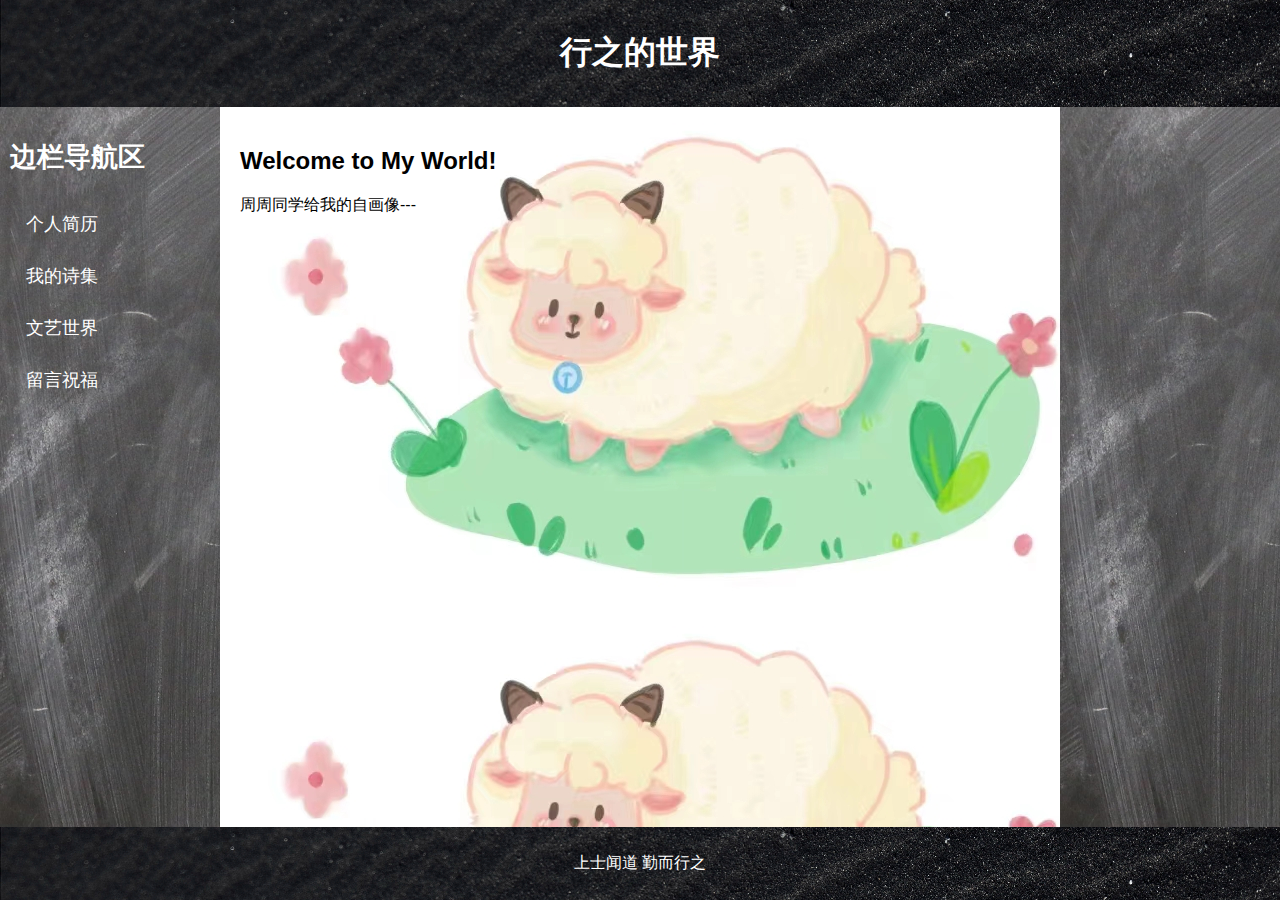
<file: index.html>
<!DOCTYPE html>
<html lang="en">
<head>
    <meta charset="UTF-8">
    <meta name="viewport" content="width=device-width, initial-scale=1.0">
    <link rel="stylesheet" href="css\index.css">
    <title>Personal Profile</title>
</head>
<body>
    <!-- 本页面使用了HTML5的新元素，弹性布局flex，包括页眉区，页脚区，主体内容区，边栏导航区 -->
    <header>
        <h1>行之的世界</h1>
    </header>
    <main>
        <nav>
            <h2>边栏导航区</h2>
            <ul>
                <li><a href="resume.html">个人简历</a></li>
                <li><a href="poem.html">我的诗集</a></li>
                <li><a href="school.html">文艺世界</a></li>
                <li><a href="biaodan.html">留言祝福</a></li>
            </ul>
        </nav>
        <section>
            <h2>Welcome to My World!</h2>
            <p>周周同学给我的自画像---</p>
        </section>
        <aside>
        </aside>
    </main>
    <footer>
        <p>上士闻道  勤而行之</p>
    </footer>
</body>
</html>
</file>
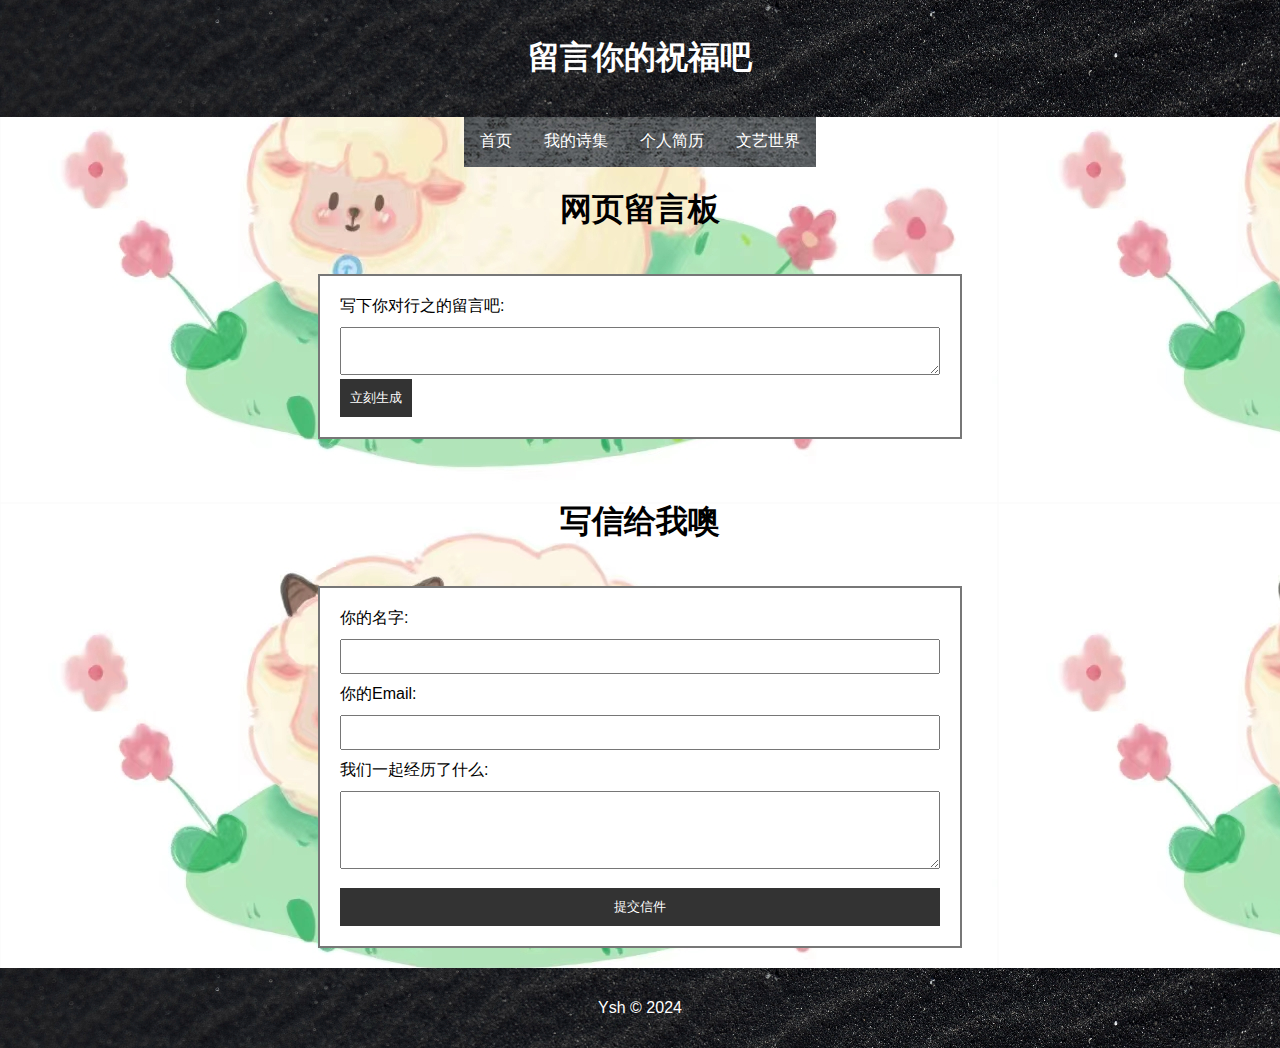
<file: biaodan.html>
<!DOCTYPE html>
<html lang="en">
<head>
    <meta charset="UTF-8">
    <meta name="viewport" content="width=device-width, initial-scale=1.0">
    <link rel="stylesheet" href="./css/biaodan.css">
    <title>Resume Submission</title>
</head>
<body>
    <header>
        <h1>留言你的祝福吧</h1>
    </header>
    <nav>
        <a href="index.html">首页</a>
        <a href="poem.html">我的诗集</a>
        <a href="resume.html">个人简历</a>
        <a href="school.html">文艺世界</a>
    </nav>

    <!-- 这个留言版我结合了js部分 可以直接在网页留痕 -->
    <h1>网页留言板</h1>
    <form id="messageForm">
        <label for="message">写下你对行之的留言吧:</label>
        <textarea id="message" name="message" required></textarea>
        <button type="submit">立刻生成</button>
    </form>
    <div id="messages"></div>
    <!-- 这是一个表单留言版 -->
     <h1>写信给我噢</h1>
    <form>
        <div class="form-group">
            <label for="name">你的名字:</label>
            <input type="text" id="name" name="name" required>
        </div>
        <div class="form-group">
            <label for="email">你的Email:</label>
            <input type="email" id="email" name="email" required>
        </div>
        <div class="form-group">
            <label for="experience">我们一起经历了什么:</label>
            <textarea id="experience" name="experience" rows="4" required></textarea>
        </div>
        <input type="submit" value="提交信件">
    </form>
    
   
    <!-- 拓展部分 script 可以实现直接在我的网页上留言 同时可以删除 -->
    <script>
        const form = document.getElementById('messageForm');
        const messageContainer = document.getElementById('messages');

        form.onsubmit = function(event) {
            event.preventDefault();
            const messageText = document.getElementById('message').value;
            if (messageText.trim()) {
                addMessage(messageText);
                document.getElementById('message').value = ''; 
                // 提交了之后清除输入框
            }
        };

        function addMessage(text) {
            const messageElement = document.createElement('div');
            messageElement.className = 'message';
            messageElement.innerHTML = `
                <span>${text}</span>
                <span class="delete-btn" onclick="deleteMessage(this)">[删除留言]</span>
            `;
            messageContainer.appendChild(messageElement);
        }

        function deleteMessage(element) {
            // 删除留言的代码
            messageContainer.removeChild(element.parentNode);
        }
    </script>
    <footer>
        <p>Ysh © 2024</p>
    </footer>
</body>
</html>
</file>
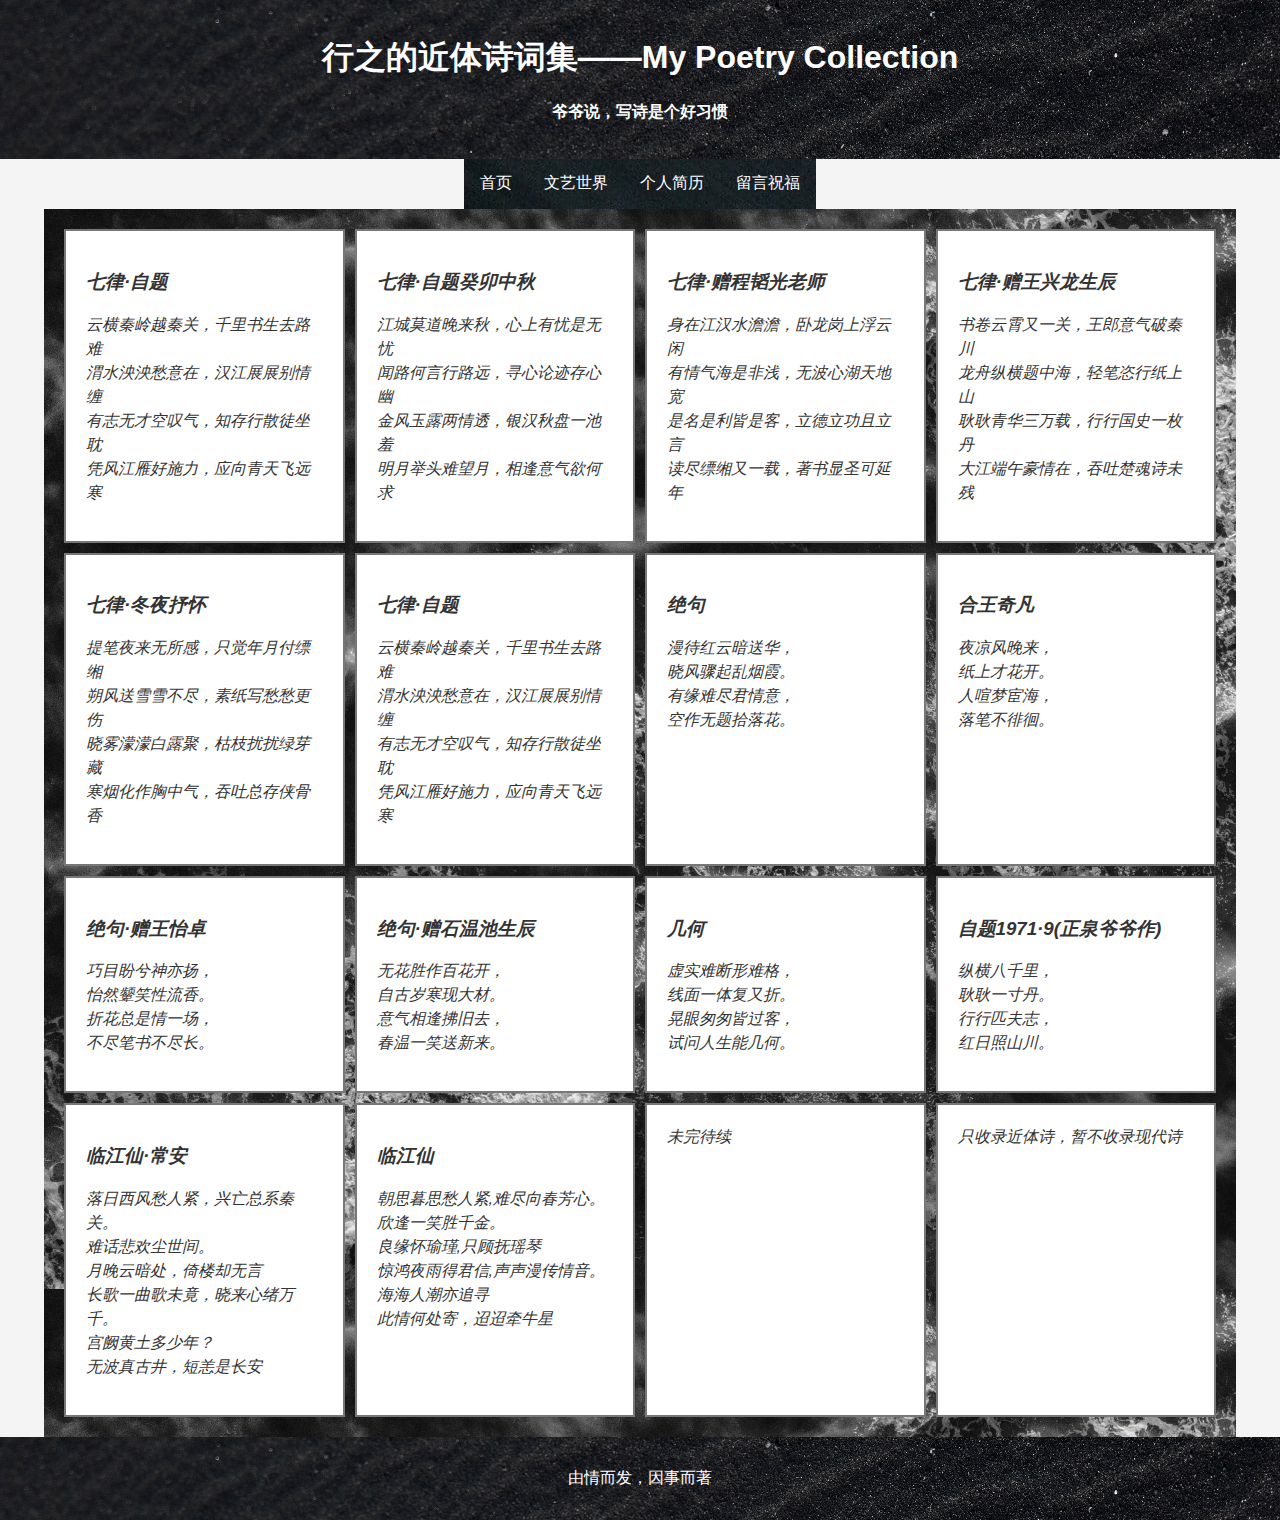
<file: poem.html>
<!DOCTYPE html>
<html lang="en">
<head>
    <meta charset="UTF-8">
    <meta name="viewport" content="width=device-width, initial-scale=1.0">
    <link rel="stylesheet" href="css/poem.css">
    <title>Poetry Collection</title>
    
</head>
 <!-- 本页面使用了HTML5的新元素，网格布局gird，包括页眉区，页脚区，主体内容区，边栏导航区 -->
<body>
    <header>
        <h1>行之的近体诗词集——My Poetry Collection</h1>
        <h4>爷爷说，写诗是个好习惯</h4>
    </header>
    <div id="nav">
        <div class="inner">
            <a href="./index.html">首页</a>
            <a href="./school.html">文艺世界</a>
            <a href="./resume.html">个人简历</a>
            <a href="./biaodan.html">留言祝福</a>
        </div>
    </div>
    <!-- 创建一个16个盒子的网格 -->
    <div class="grid-container">
        <div class="grid-item">
            <h3>七律·自题</h3>
            <p>
                云横秦岭越秦关，千里书生去路难<br>
                渭水泱泱愁意在，汉江展展别情缠<br>
                有志无才空叹气，知存行散徒坐耽<br>
                凭风江雁好施力，应向青天飞远寒
            </p>
        </div>
        <div class="grid-item">
            <h3>七律·自题癸卯中秋</h3>
            <p>
                江城莫道晚来秋，心上有忧是无忧<br>
                闻路何言行路远，寻心论迹存心幽<br>
                金风玉露两情透，银汉秋盘一池羞<br>
                明月举头难望月，相逢意气欲何求
            </p>
        </div>
        <div class="grid-item">
            <h3>七律·赠程韬光老师</h3>
            <p>
                身在江汉水澹澹，卧龙岗上浮云闲<br>
                有情气海是非浅，无波心湖天地宽<br>
                是名是利皆是客，立德立功且立言<br>
                读尽缥缃又一载，著书显圣可延年
            </p></div>
        <div class="grid-item">
            <h3>七律·赠王兴龙生辰</h3>
            <p>
                书卷云霄又一关，王郎意气破秦川<br>
                龙舟纵横题中海，轻笔恣行纸上山<br>
                耿耿青华三万载，行行国史一枚丹<br>
                大江端午豪情在，吞吐楚魂诗未残
            </p></div>
        <div class="grid-item">
            <h3>七律·冬夜抒怀</h3>
            <p>
                提笔夜来无所感，只觉年月付缥缃<br>
                朔风送雪雪不尽，素纸写愁愁更伤<br>
                晓雾濛濛白露聚，枯枝扰扰绿芽藏<br>
                寒烟化作胸中气，吞吐总存侠骨香
            </p></div>
        <div class="grid-item">
            <h3>七律·自题</h3>
            <p>
                云横秦岭越秦关，千里书生去路难<br>
                渭水泱泱愁意在，汉江展展别情缠<br>
                有志无才空叹气，知存行散徒坐耽<br>
                凭风江雁好施力，应向青天飞远寒
            </p></div>
        <div class="grid-item">
            <h3>绝句</h3>
            <p>
                漫待红云暗送华，<br>
                晓风骤起乱烟霞。<br>
                有缘难尽君情意，<br>
                空作无题拾落花。
            </p></div>
        <div class="grid-item"> 
            <h3>合王奇凡</h3>
            <p>
                夜凉风晚来，<br>
                纸上才花开。<br>
                人喧梦宦海，<br>
                落笔不徘徊。
            </p></div>
        <div class="grid-item"> 
            <h3>绝句·赠王怡卓</h3>
            <p>
                巧目盼兮神亦扬，<br>
                怡然颦笑性流香。<br>
                折花总是情一场，<br>
                不尽笔书不尽长。
            </p></div>
        <div class="grid-item"> 
            <h3>绝句·赠石温池生辰</h3>
            <p>
                无花胜作百花开，<br>
                自古岁寒现大材。<br>
                意气相逢拂旧去，<br>
                春温一笑送新来。
            </p></div>
        <div class="grid-item">
            <h3>几何</h3>
            <p>
                虚实难断形难格，<br>
                线面一体复又折。<br>
                晃眼匆匆皆过客，<br>
                试问人生能几何。
            </p></div>
        <div class="grid-item">
            <h3>自题1971·9(正泉爷爷作)</h3>
            <p>
                纵横八千里，<br>
                耿耿一寸丹。<br>
                行行匹夫志，<br>
                红日照山川。
            </p>
        </div>
        <div class="grid-item"> 
            <h3>临江仙·常安</h3>
            <p>
                落日西风愁人紧，兴亡总系秦关。<br>
                难话悲欢尘世间。<br>
                月晚云暗处，倚楼却无言<br>
                长歌一曲歌未竟，晓来心绪万千。<br>
                宫阙黄土多少年？<br>
                无波真古井，短恙是长安<br>
            </p></div>
        <div class="grid-item">
            <h3>临江仙</h3>
            <p>
                朝思暮思愁人紧,难尽向春芳心。<br>
                欣逢一笑胜千金。<br>
                良缘怀瑜瑾,只顾抚瑶琴<br>
                惊鸿夜雨得君信,声声漫传情音。<br>
                海海人潮亦追寻<br>
                此情何处寄，迢迢牵牛星<br>
            </p></div>
        <div class="grid-item">未完待续</div>
        <div class="grid-item">只收录近体诗，暂不收录现代诗</div>
    </div>
    <footer>
        <p>由情而发，因事而著</p>
    </footer>
</body>
</html>
</file>
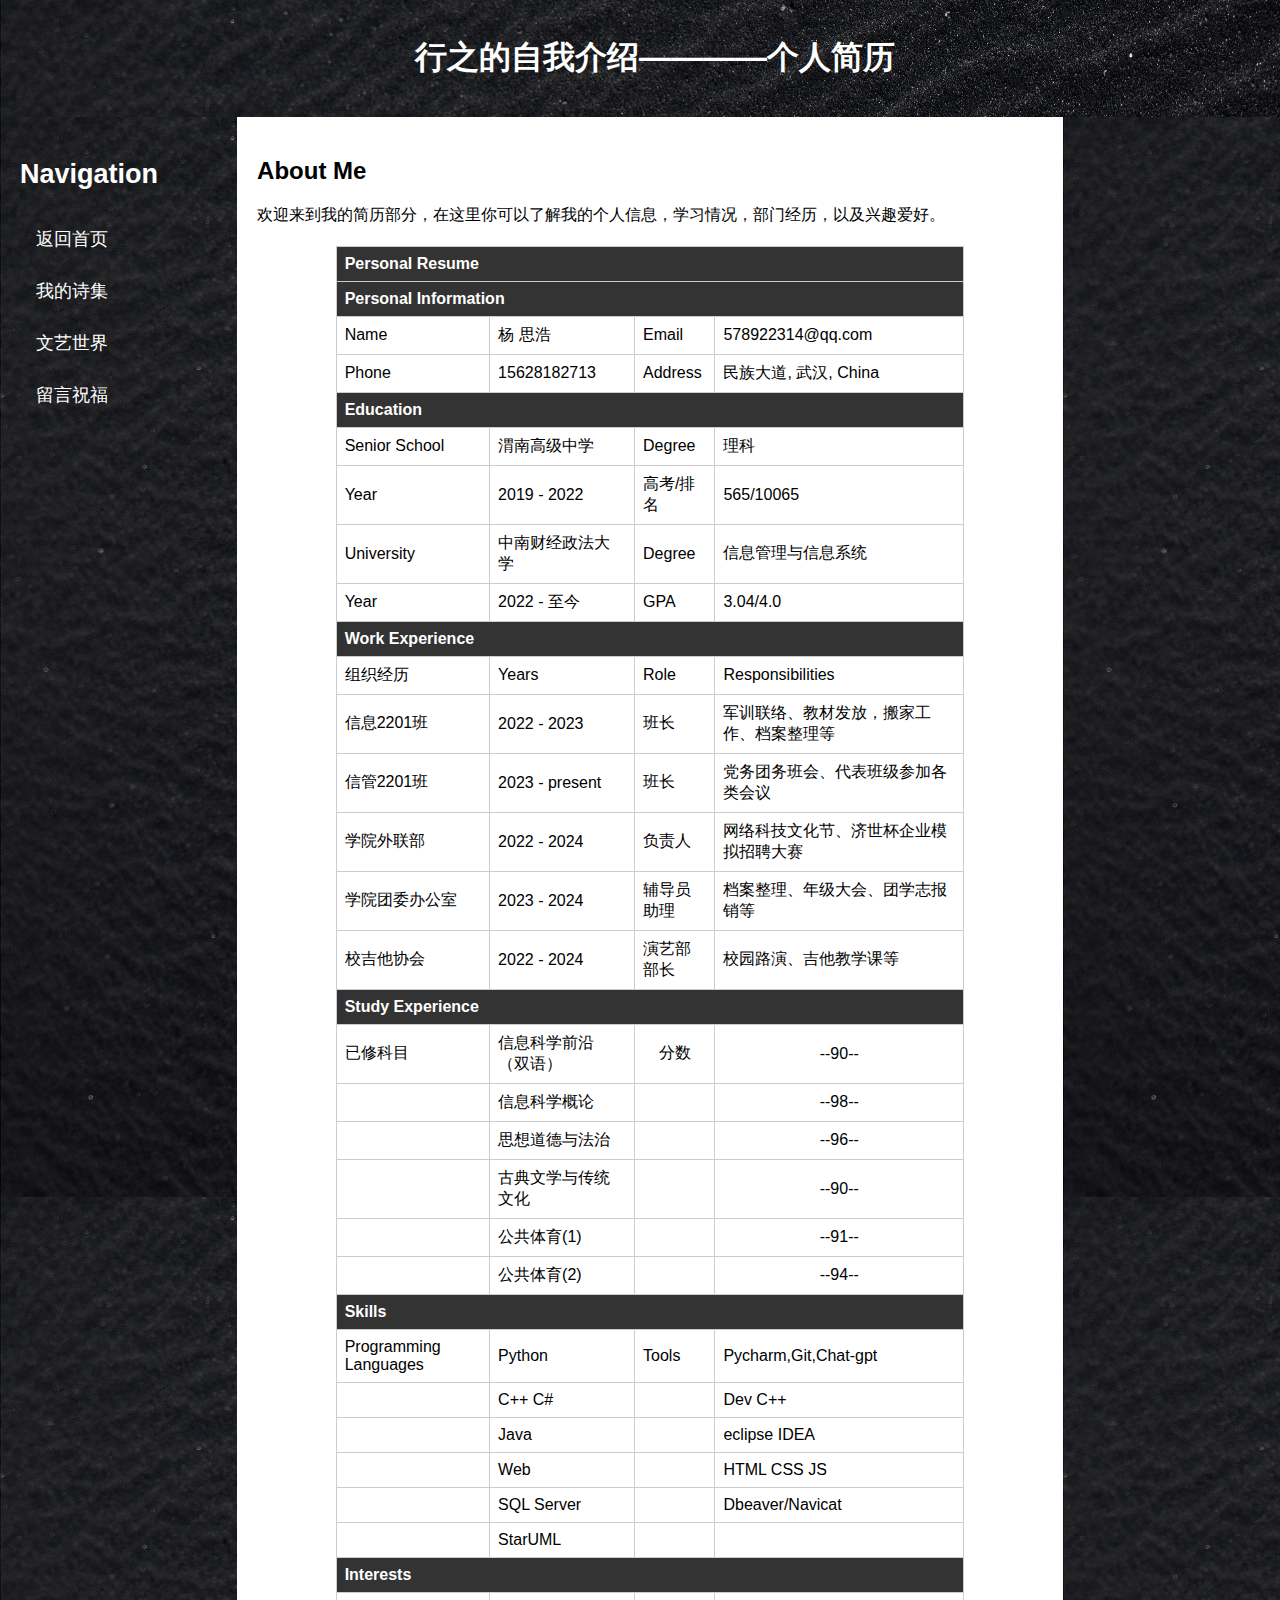
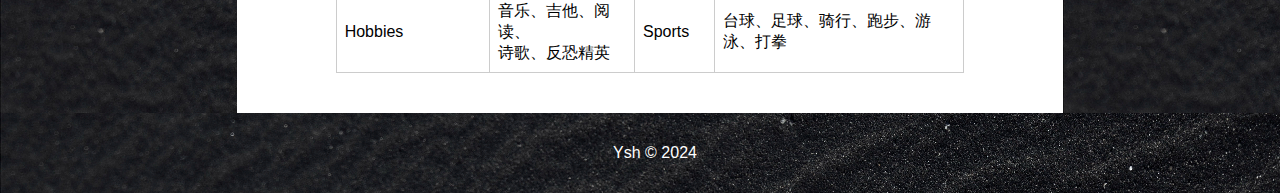
<file: resume.html>
<!DOCTYPE html>
<html lang="en">
<head>
    <meta charset="UTF-8">
    <meta name="viewport" content="width=device-width, initial-scale=1.0">
    <link rel="stylesheet" href="css\resume.css">
    <title>Modern Personal Profile</title>
</head>
<!-- 本页面使用了HTML5的新元素，弹性布局flex，包括页眉区，页脚区，主体内容区，边栏导航区 -->
<body>
    <header>
        <h1>行之的自我介绍————个人简历</h1>
    </header>
    <main>
        <nav>
            <h2>Navigation</h2>
            <ul>
                <li><a href="index.html">返回首页</a></li>
                <li><a href="poem.html">我的诗集</a></li>
                <li><a href="school.html">文艺世界</a></li>
                <li><a href="biaodan.html">留言祝福</a></li>
            </ul>
        </nav>
        <!-- 此处是一个表格 设计了我的个人简历 -->
        <article>
            <h2>About Me</h2>
            <p>欢迎来到我的简历部分，在这里你可以了解我的个人信息，学习情况，部门经历，以及兴趣爱好。</p>
            <table>
                <thead>
                    <tr>
                        <th colspan="4">Personal Resume</th>
                    </tr>
                </thead>
                <tbody>
                    <tr>
                        <th colspan="4">Personal Information</th>
                    </tr>
                    <tr>
                        <td>Name</td>
                        <td>杨 思浩</td>
                        <td>Email</td>
                        <td>578922314@qq.com</td>
                    </tr>
                    <tr>
                        <td>Phone</td>
                        <td>15628182713</td>
                        <td>Address</td>
                        <td>民族大道, 武汉, China</td>
                    </tr>
                    <tr>
                        <th colspan="4">Education</th>
                    </tr>
                    <tr>
                        <td>Senior School</td>
                        <td>渭南高级中学</td>
                        <td>Degree</td>
                        <td>理科</td>
                    </tr>
                    <tr>
                        <td>Year</td>
                        <td>2019 - 2022</td>
                        <td>高考/排名</td>
                        <td>565/10065</td>
                    </tr>
                    <tr>
                        <td>University</td>
                        <td>中南财经政法大学</td>
                        <td>Degree</td>
                        <td>信息管理与信息系统</td>
                    </tr>
                    <tr>
                        <td>Year</td>
                        <td>2022 - 至今</td>
                        <td>GPA</td>
                        <td>3.04/4.0</td>
                    </tr>
                    <tr>
                        <th colspan="4">Work Experience</th>
                    </tr>
                    <tr>
                        <td>组织经历</td>
                        <td>Years</td>
                        <td>Role</td>
                        <td>Responsibilities</td>
                    </tr>
                    <tr>
                        <td>信息2201班</td>
                        <td>2022 - 2023</td>
                        <td>班长</td>
                        <td>军训联络、教材发放，搬家工作、档案整理等</td>
                    </tr>
                    <tr>
                        <td>信管2201班</td>
                        <td>2023 - present</td>
                        <td>班长</td>
                        <td>党务团务班会、代表班级参加各类会议</td>
                    </tr>
                    <tr>
                        <td>学院外联部</td>
                        <td>2022 - 2024</td>
                        <td>负责人</td>
                        <td>网络科技文化节、济世杯企业模拟招聘大赛</td>
                    </tr>
                    <tr>
                        <td>学院团委办公室</td>
                        <td>2023 - 2024 </td>
                        <td>辅导员<br>助理</td>
                        <td>档案整理、年级大会、团学志报销等</td>
                    </tr>
                    <tr>
                        <td>校吉他协会</td>
                        <td>2022 - 2024</td>
                        <td>演艺部<br>部长</td>
                        <td>校园路演、吉他教学课等</td>
                    </tr>
                    <tr>
                        <th colspan="4">Study Experience</th>
                    </tr>
                    <tr>
                        <td>已修科目</td>
                        <td>信息科学前沿（双语）</td>
                        <td class="caption">分数</td>
                        <td class="caption">--90--</td>
                    </tr>
                    <tr>
                        <td></td>
                        <td>信息科学概论</td>
                        <td class="caption"></td>
                        <td class="caption">--98--</td>
                    </tr>
                    <tr>
                        <td></td>
                        <td>思想道德与法治</td>
                        <td class="caption"></td>
                        <td class="caption">--96--</td>
                    </tr>
                    <tr>
                        <td></td>
                        <td>古典文学与传统文化</td>
                        <td class="caption"></td>
                        <td class="caption">--90--</td>
                    </tr>
                    <tr>
                        <td></td>
                        <td>公共体育(1)</td>
                        <td class="caption"></td>
                        <td class="caption">--91--</td>
                    </tr>
                    <tr>
                        <td></td>
                        <td>公共体育(2)</td>
                        <td class="caption"></td>
                        <td class="caption">--94--</td>
                    </tr>
                    <tr>
                        <th colspan="4">Skills</th>
                    </tr>
                    <tr>
                        <td>Programming Languages</td>
                        <td>Python</td>
                        <td>Tools</td>
                        <td>Pycharm,Git,Chat-gpt </td>
                    </tr>
                    <tr>
                        <td></td>
                        <td>C++ C# </td>
                        <td></td>
                        <td>Dev C++ </td>
                    </tr>
                    <tr>
                        <td></td>
                        <td>Java </td>
                        <td></td>
                        <td>eclipse IDEA  </td>
                    </tr>
                    <tr>
                        <td></td>
                        <td>Web </td>
                        <td></td>
                        <td>HTML CSS JS</td>
                    </tr>
                    <tr>
                        <td></td>
                        <td>SQL Server</td>
                        <td></td>
                        <td>Dbeaver/Navicat</td>
                    </tr>
                    <tr>
                        <td></td>
                        <td>StarUML </td>
                        <td></td>
                        <td></td>
                    </tr>
                    <tr>
                        <th colspan="4">Interests</th>
                    </tr>
                    <tr>
                        <td>Hobbies</td>
                        <td>音乐、吉他、阅读、<br>诗歌、反恐精英</td>
                        <td>Sports</td>
                        <td>台球、足球、骑行、跑步、游泳、打拳</td>
                    </tr>
                </tbody>
            </table> 
        </article>
        <aside>
        </aside>
    </main>
    <footer>
        <p>Ysh © 2024</p>
    </footer>
</body>
</html>
</file>
<file: css/biaodan.css>
body {
    font-family: Arial, sans-serif;
    background: url('../images/小菜杨.png');
    margin: 0;
    padding: 0;
    display: flex;/*弹性盒子布局*/
    flex-direction: column;/*布局方向为纵向*/
    align-items: center;
    background-color: #f4f4f4;
}
header, footer {
    background: url('../images/piqsels.com-id-svkno.jpg');
    background-color: #333;
    color: #fff;
    padding: 15px;
    width: 100%;
    text-align: center;
}
nav {
    background: url('../images/piqsels.com-id-svdhp.jpg');
    background-color: #444;
    height: 50px;
    overflow: hidden; /*控制溢出的内容不可见*/
}
/* 设置导航链接的样式 */
nav a {
    float: left;
    display: block;
    color: white;
    text-align: center;
    padding: 14px 16px;
    font-weight: 200;
    text-decoration: none;
}

/* 鼠标悬停在导航链接上时的样式 */
nav a:hover {
    background-color: #ddd;
    color: black;
}

form {
    background-color: #fff;
    padding: 20px;
    margin: 20px;
    border: 2px solid #777;
    width: 90%;
    max-width: 600px;  /* 最大宽度 */
}
.form-group {
    margin-bottom: 10px;
}
label {
    display: block; /* 将标签设置为块级元素，使其占据整行 */
    margin-bottom: 5px;
}
input, textarea {
    width: 100%;
    padding: 8px;
    margin-top: 5px;
    box-sizing: border-box; /* 使元素的宽度和高度包括内容、填充和边框 */
}
input[type="submit"] {
    background-color: #333;
    color: white;
    border: none;/* 提交按钮没有边框 */
    padding: 10px;
    cursor: pointer; /* 鼠标悬浮在按钮上时变成指针 */
    
}
#messages {
    margin-top: 20px;
}
.message {
    background-color: #fff;
    border: 1px solid #ddd;
    padding: 10px;
    margin-bottom: 10px;
}
.delete-btn {
    color: red;
    cursor: pointer;/* 鼠标悬浮在按钮上时变成指针 */
}
button[type="submit"] {
    background-color: #333;
    color: white;
    border: none;
    padding: 10px;
    cursor: pointer;/* 鼠标悬浮在按钮上时变成指针 */
}
</file>
<file: css/poem.css>
body {
    font-family: Arial, sans-serif;
    margin: 0;
    padding: 0;
    display: flex;
    flex-direction: column;
    align-items: center;
    background-color: #f4f4f4;
}
header, footer {
    background: url('../images/piqsels.com-id-svkno.jpg');
    background-color: #333;
    color: #fff;
    padding: 15px;
    width: 100%;
    text-align: center;
}
#nav {
    background: url('../images/piqsels.com-id-zbzvb.jpg');
    background-color: #444;
    height: 50px;
    overflow: hidden;
}
/* 设置导航链接的样式 */
#nav a {
    float: left;
    display: block;
    color: white;
    text-align: center;
    padding: 14px 16px;
    font-weight: 200;
    text-decoration: none;
}

/* 鼠标悬停在导航链接上时的样式 */
#nav a:hover {
    background-color: #ddd;
    color: black;
}
/* 使用Grid网格布局创建一个16个盒子的网格，每行4个盒子 */
.grid-container {
    background: url('../images/piqsels.com-id-jivyx.jpg');
    display: grid;
    grid-template-columns: repeat(4, 1fr);
    gap: 10px;
    padding: 20px;
    width: 90%;
    max-width: 1200px;
}
.grid-item {
    font-style: italic;
    line-height: 150%;
    background-color: #fff;
    padding: 20px;
    color: #333;
    border: 2px solid #777;
}
/* 鼠标悬浮在网格上面会放大 */
.grid-item:hover {
    transform: scale(1.2)
}
</file>
